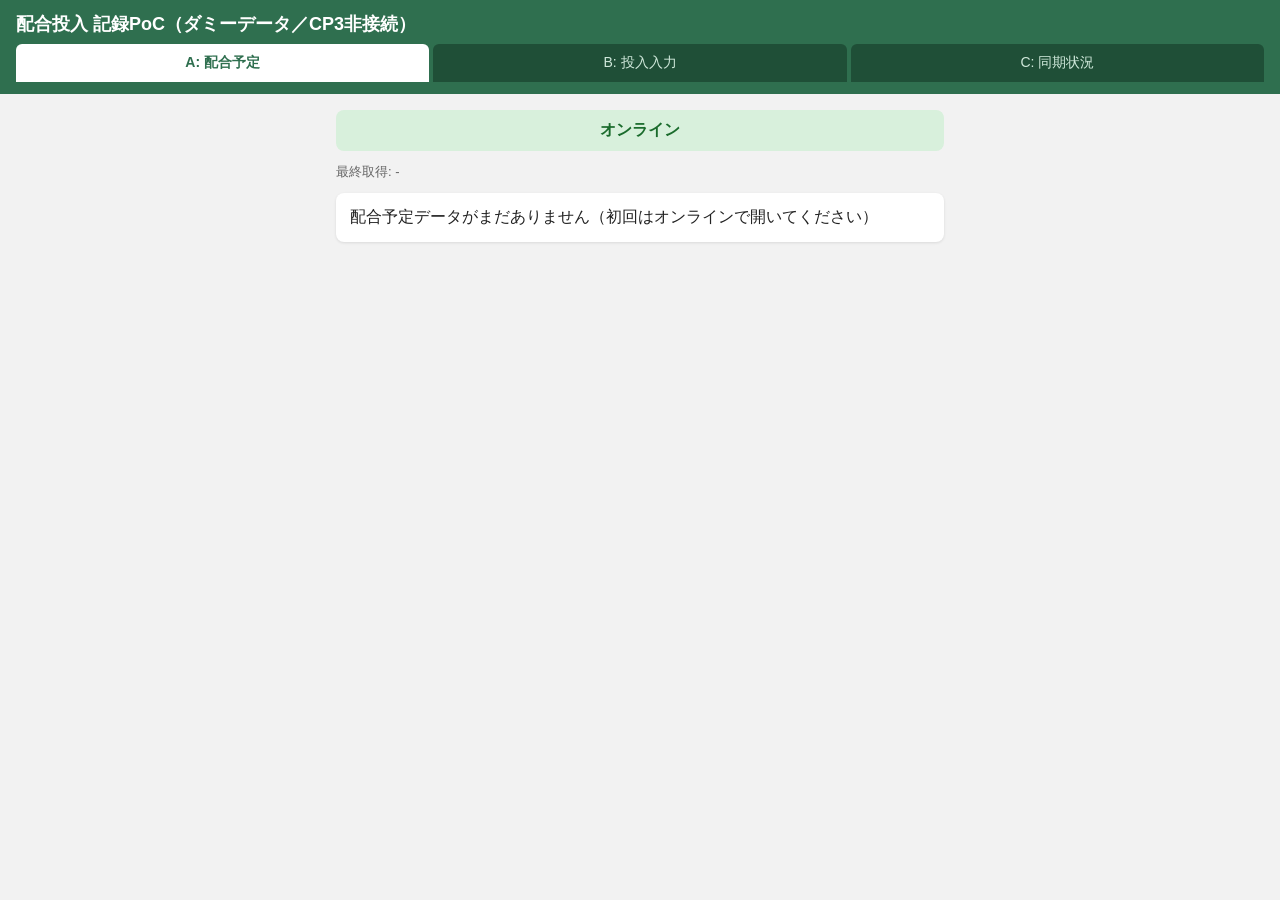
<file: poc-godo-funabashi/index.html>
<!DOCTYPE html>
<html lang="ja">
<head>
<meta charset="UTF-8">
<meta name="viewport" content="width=device-width, initial-scale=1, viewport-fit=cover">
<title>配合投入 記録PoC</title>
<link rel="manifest" href="./manifest.json">
<link rel="apple-touch-icon" href="./icons/icon-192.png">
<meta name="apple-mobile-web-app-capable" content="yes">
<meta name="apple-mobile-web-app-status-bar-style" content="black-translucent">
<meta name="theme-color" content="#2f6f4f">
<link rel="stylesheet" href="./css/style.css">
</head>
<body>

<header>
  <h1>配合投入 記録PoC（ダミーデータ／CP3非接続）</h1>
  <nav class="tabs">
    <button data-screen="screenA" class="active">A: 配合予定</button>
    <button data-screen="screenB">B: 投入入力</button>
    <button data-screen="screenC">C: 同期状況</button>
  </nav>
</header>

<main>
  <div id="banner" class="banner offline">オフライン</div>

  <!-- 画面A: 当日の配合予定 -->
  <section id="screenA" class="screen active">
    <div class="last-fetched" id="lastFetched">最終取得: -</div>
    <div id="masterList"></div>
  </section>

  <!-- 画面B: 投入入力 -->
  <section id="screenB" class="screen">
    <div class="pending-count zero" id="pendingCountB">未送信 0 件</div>

    <div class="field">
      <label>① バケット番号</label>
      <div class="btn-group" id="bucketButtons">
        <button data-bucket="1">1</button>
        <button data-bucket="2">2</button>
        <button data-bucket="3">3</button>
      </div>
    </div>

    <div class="field">
      <label>② 品種</label>
      <select id="materialSelect">
        <option value="鉄スクラップA">鉄スクラップA</option>
        <option value="鉄スクラップB">鉄スクラップB</option>
        <option value="副原料C">副原料C</option>
        <option value="副原料D">副原料D</option>
      </select>
    </div>

    <div class="field">
      <label>③ 重量 (kg)</label>
      <input type="number" id="weightInput" placeholder="例: 2000" inputmode="numeric">
    </div>

    <button class="primary" id="submitBtn">登録</button>
    <div id="submitMsg" style="margin-top:8px; color:#1a6b2c; font-size:14px;"></div>
  </section>

  <!-- 画面C: 同期状況 -->
  <section id="screenC" class="screen">
    <div class="pending-count zero" id="pendingCountC">未送信 0 件</div>
    <div class="last-fetched" id="lastSynced">最後に送信できた時刻: -</div>
    <div id="staleWarning" style="display:none;" class="warn-stale">
      ⚠ 未送信データが30分以上滞留しています
    </div>

    <button class="primary" id="syncNowBtn">いま送る</button>
    <button class="secondary" id="csvExportBtn">未送信を CSV で書き出す</button>

    <h3 style="margin-top:20px;">未送信一覧</h3>
    <div class="card" id="pendingList"><div class="queue-item">なし</div></div>

    <h3>送信済み件数: <span id="sentCount">0</span> 件</h3>

    <details class="debug">
      <summary>デバッグログ（永続化の許可状況など）</summary>
      <pre class="debug-log" id="debugLog"></pre>
    </details>

    <p style="margin-top:16px;"><a href="./weight-mock.html">→ 重量モック（任意・突合演出用）を開く</a></p>
  </section>
</main>

<div class="toast" id="toast"></div>

<script src="./js/db.js"></script>
<script src="./js/api.js"></script>
<script src="./js/sync.js"></script>
<script src="./js/app.js"></script>
</body>
</html>
</file>
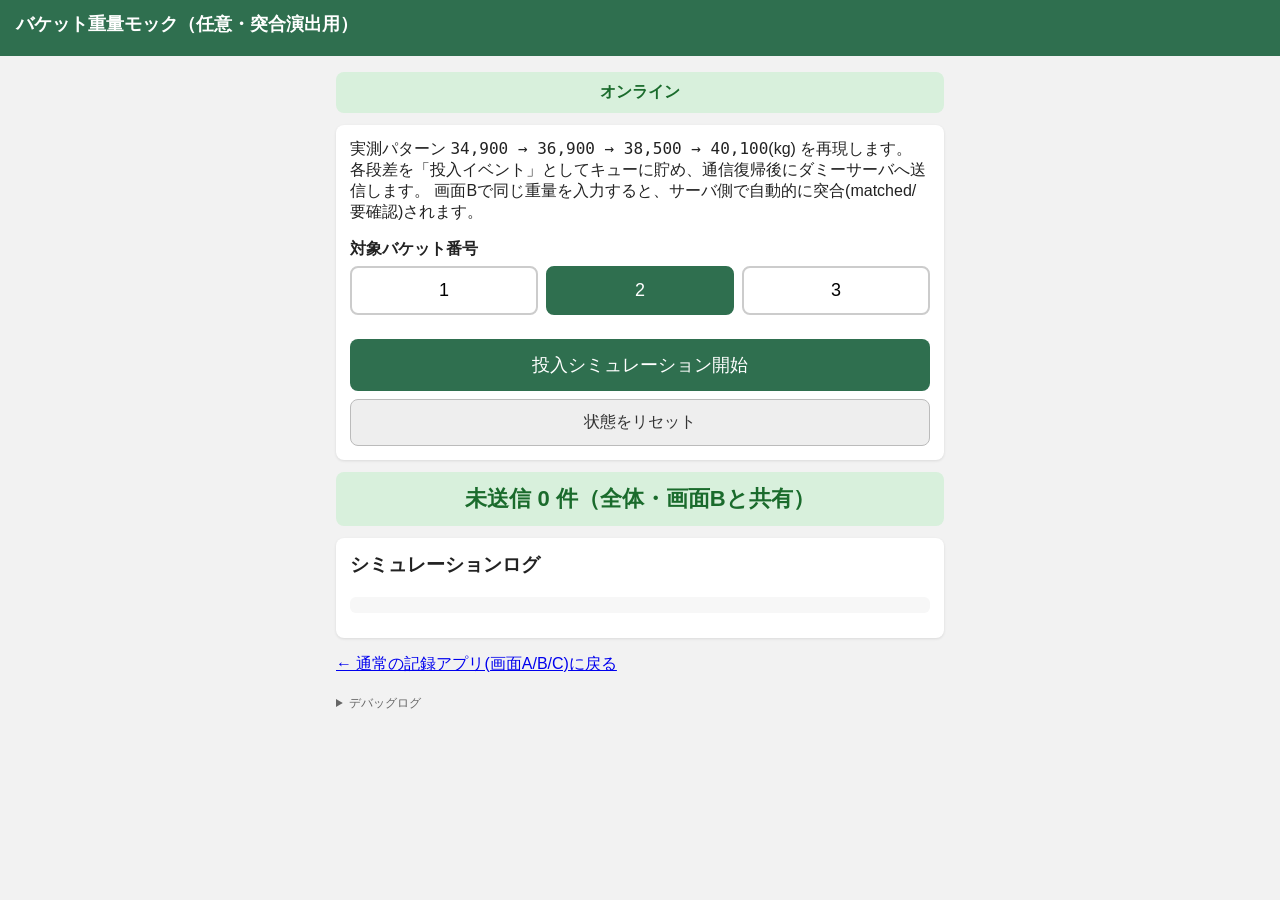
<file: poc-godo-funabashi/weight-mock.html>
<!DOCTYPE html>
<html lang="ja">
<head>
<meta charset="UTF-8">
<meta name="viewport" content="width=device-width, initial-scale=1, viewport-fit=cover">
<title>重量モック（バケット重量シミュレータ）</title>
<link rel="manifest" href="./manifest.json">
<meta name="theme-color" content="#2f6f4f">
<link rel="stylesheet" href="./css/style.css">
</head>
<body>

<header>
  <h1>バケット重量モック（任意・突合演出用）</h1>
</header>

<main>
  <div id="banner" class="banner offline">オフライン</div>

  <div class="card">
    <p style="margin-top:0;">
      実測パターン <code>34,900 → 36,900 → 38,500 → 40,100</code>(kg) を再現します。
      各段差を「投入イベント」としてキューに貯め、通信復帰後にダミーサーバへ送信します。
      画面Bで同じ重量を入力すると、サーバ側で自動的に突合(matched/要確認)されます。
    </p>

    <div class="field">
      <label>対象バケット番号</label>
      <div class="btn-group" id="mockBucketButtons">
        <button data-bucket="1">1</button>
        <button data-bucket="2" class="selected">2</button>
        <button data-bucket="3">3</button>
      </div>
    </div>

    <button class="primary" id="startMockBtn">投入シミュレーション開始</button>
    <button class="secondary" id="resetMockBtn">状態をリセット</button>
  </div>

  <div class="pending-count zero" id="mockPendingCount">未送信 0 件</div>

  <div class="card">
    <h3 style="margin-top:0;">シミュレーションログ</h3>
    <pre class="debug-log" id="mockLog" style="color:#333; background:#f7f7f7;"></pre>
  </div>

  <p><a href="./index.html">← 通常の記録アプリ(画面A/B/C)に戻る</a></p>

  <details class="debug">
    <summary>デバッグログ</summary>
    <pre class="debug-log" id="debugLog"></pre>
  </details>
</main>

<div class="toast" id="toast"></div>

<script src="./js/db.js"></script>
<script src="./js/api.js"></script>
<script src="./js/sync.js"></script>
<script src="./js/weight-mock.js"></script>
</body>
</html>
</file>
<file: poc-godo-funabashi/css/style.css>
/* デザインは検証対象外（指示書 §6）。文字が読めて操作できれば十分という方針の
   最小限のスタイル。 */

* { box-sizing: border-box; }

body {
  font-family: -apple-system, BlinkMacSystemFont, "Hiragino Sans", "Yu Gothic", sans-serif;
  margin: 0;
  padding: 0;
  background: #f2f2f2;
  color: #222;
  font-size: 16px;
}

header {
  background: #2f6f4f;
  color: #fff;
  padding: 12px 16px;
}

header h1 {
  font-size: 18px;
  margin: 0 0 8px 0;
}

nav.tabs {
  display: flex;
  gap: 4px;
}

nav.tabs button {
  flex: 1;
  padding: 10px 4px;
  font-size: 14px;
  border: none;
  border-radius: 6px 6px 0 0;
  background: #1f4f37;
  color: #cfe8da;
}

nav.tabs button.active {
  background: #fff;
  color: #2f6f4f;
  font-weight: bold;
}

main {
  padding: 16px;
  max-width: 640px;
  margin: 0 auto;
}

.screen { display: none; }
.screen.active { display: block; }

.banner {
  padding: 10px 12px;
  border-radius: 8px;
  font-weight: bold;
  margin-bottom: 12px;
  text-align: center;
}

.banner.online { background: #d8f0dc; color: #1a6b2c; }
.banner.offline { background: #f7d9d9; color: #a11c1c; }

.card {
  background: #fff;
  border-radius: 8px;
  padding: 14px;
  margin-bottom: 12px;
  box-shadow: 0 1px 3px rgba(0,0,0,0.1);
}

.card .lot { font-weight: bold; font-size: 16px; }
.card .sub { color: #555; font-size: 14px; margin-top: 4px; }

.last-fetched {
  font-size: 13px;
  color: #666;
  margin-bottom: 12px;
}

.field { margin-bottom: 16px; }
.field label {
  display: block;
  font-weight: bold;
  margin-bottom: 6px;
}

.btn-group { display: flex; gap: 8px; flex-wrap: wrap; }

.btn-group button, select, input[type=number] {
  font-size: 18px;
  padding: 12px;
  border-radius: 8px;
  border: 2px solid #ccc;
  background: #fff;
}

.btn-group button {
  flex: 1;
  min-width: 70px;
}

.btn-group button.selected {
  background: #2f6f4f;
  color: #fff;
  border-color: #2f6f4f;
}

select, input[type=number] { width: 100%; }

button.primary {
  width: 100%;
  font-size: 18px;
  padding: 14px;
  background: #2f6f4f;
  color: #fff;
  border: none;
  border-radius: 8px;
  margin-top: 8px;
}

button.secondary {
  width: 100%;
  font-size: 16px;
  padding: 12px;
  background: #eee;
  color: #333;
  border: 1px solid #bbb;
  border-radius: 8px;
  margin-top: 8px;
}

.pending-count {
  font-size: 22px;
  font-weight: bold;
  text-align: center;
  padding: 12px;
  background: #fff3cd;
  border-radius: 8px;
  margin-bottom: 12px;
}

.pending-count.zero { background: #d8f0dc; color: #1a6b2c; }

.queue-item {
  display: flex;
  justify-content: space-between;
  padding: 8px 10px;
  border-bottom: 1px solid #eee;
  font-size: 14px;
}

.queue-item:last-child { border-bottom: none; }

.warn-stale {
  color: #c0392b;
  font-weight: bold;
}

.toast {
  position: fixed;
  bottom: 20px;
  left: 50%;
  transform: translateX(-50%);
  background: #333;
  color: #fff;
  padding: 10px 16px;
  border-radius: 8px;
  font-size: 14px;
  opacity: 0;
  transition: opacity 0.3s;
  pointer-events: none;
  z-index: 100;
}

.toast.show { opacity: 1; }

details.debug {
  margin-top: 20px;
  font-size: 12px;
  color: #666;
}

pre.debug-log {
  background: #111;
  color: #9f9;
  font-size: 11px;
  padding: 8px;
  border-radius: 6px;
  max-height: 160px;
  overflow-y: auto;
  white-space: pre-wrap;
}
</file>
